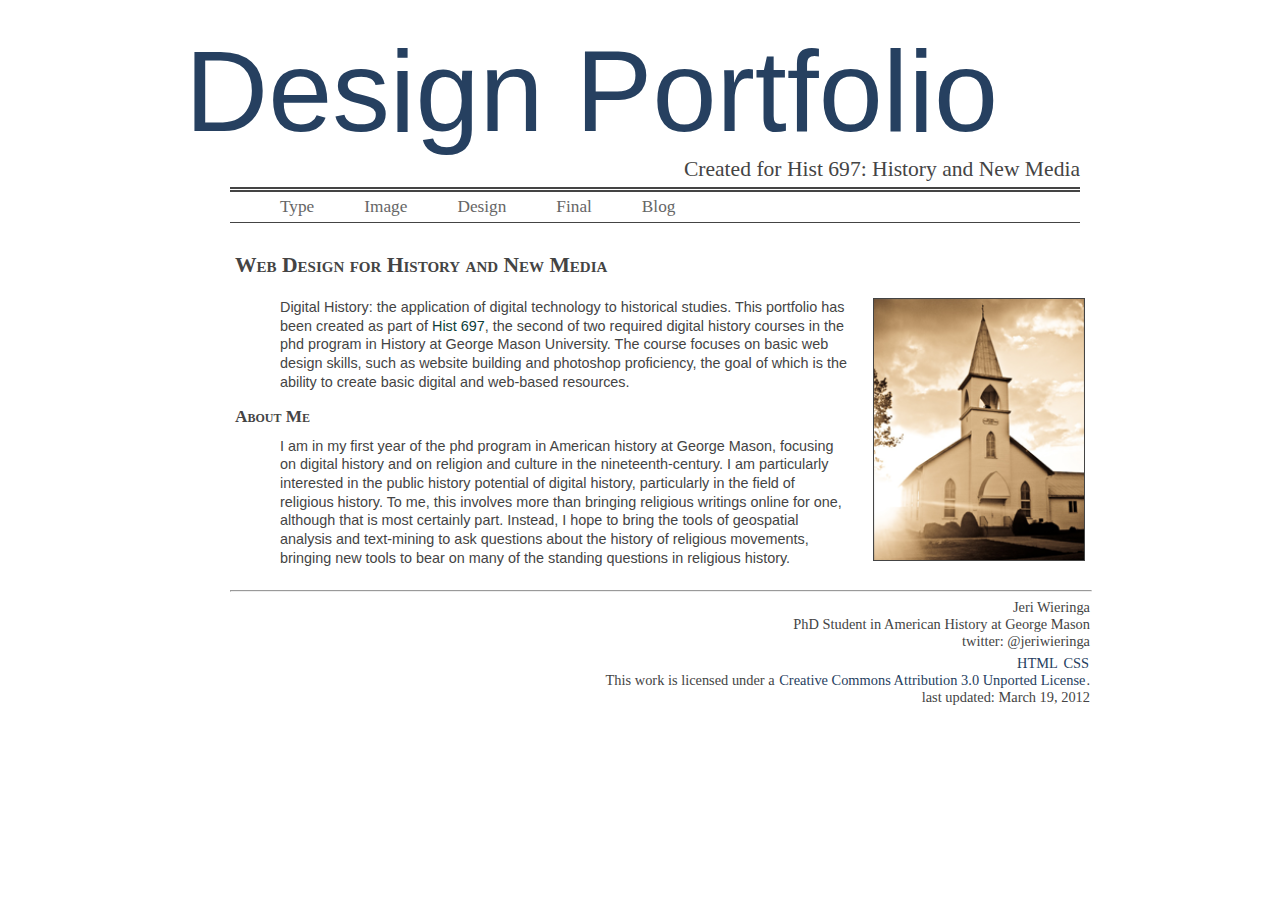
<file: index.html>
<!DOCTYPE HTML PUBLIC "-//W3C//DTD HTML 4.01 Transitional//EN"
	"http://www.w3.org/TR/html4/loose.dtd">
<html lang="en">
  <head>
  	<meta content="text/html; charset=UTF-8" http-equiv="Content-Type">
	<meta content="Jeri Wieringa" name="author">
	<meta content="" name="description">
	<meta content="" name="keywords">
    <title>WebDesign Portfolio</title>
    <link rel="stylesheet" href="css/style.css" media="all">
    
 	<script type="text/javascript" src="http://use.typekit.com/kzn5yfg.js"></script>
	<script type="text/javascript">try{Typekit.load();}catch(e){}</script>
	
  </head>
  <body>
  <div id="wrapper">
  	<div id="header">
  		<h1>Design Portfolio</h1> 
  		<h2>Created for Hist 697: History and New Media</h2>
  	</div>
	
	<div id="contentWrapper">
		<div id="nav">
			<ul>
				<li><a href="http://www.jeriwieringa.com/portfolio/type.html">Type</a></li>
				<li><a href="http://www.jeriwieringa.com/portfolio/image.html">Image</a></li>
				<li><a href="http://www.jeriwieringa.com/portfolio/design.html">Design</a></li>
				<li><a href="http://www.jeriwieringa.com/portfolio/final.html">Final</a></li>
				<li><a href="http://jeriwieringa.com/">Blog</a></li>
			</ul>
		</div>
		
		<div id="content">
			<h3>Web Design for History and New Media</h3>
			<img alt="Image of Pennsylvania Presbyterian Church. Taken by Emily Miller" src="images/churchantiqued_web.png" >
			<p>Digital History: the application of digital technology to historical studies. This portfolio has been created as part of <a href="http://www.archiva.net/hist697ay12/index.html">Hist 697</a>, the second of two required digital history courses in the phd program in History at George Mason University. The course focuses on basic web design skills, such as website building and photoshop proficiency, the goal of which is the ability to create basic digital and web-based resources.</p>
			<h4>About Me</h4>
			<p>I am in my first year of the phd program in American history at George Mason, focusing on digital history and on religion and culture in the nineteenth-century. I am particularly interested in the public history potential of digital history, particularly in the field of religious history. To me, this involves more than bringing religious writings online for one, although that is most certainly part. Instead, I hope to bring the tools of geospatial analysis and text-mining to ask questions about the history of religious movements, bringing new tools to bear on many of the standing questions in religious history.</p>
				
		</div>
		
				
	</div>
	<div id="footer">
	<hr>
		<div id="contact">
		<ul>
			<li>Jeri Wieringa</li>
			<li>PhD Student in American History at George Mason</li>
			<li>twitter: @jeriwieringa</li>
		</ul>
		</div>
		<div id="details">
			<p><a href="http://validator.w3.org/check?uri=referer">HTML</a>
  			 <a href="http://jigsaw.w3.org/css-validator/check/referer">CSS</a>
			</p>
			<p>This work is licensed under a <a rel="license" href="http://creativecommons.org/licenses/by/3.0/">Creative Commons Attribution 3.0 Unported License</a>.</p>
	<p class="last">last updated: 
   	<!-- #BeginDate format:Am1 -->March 19, 2012<!-- #EndDate --></p>
			
		</div>
		</div>
	</div>
</body>
</html>
</file>
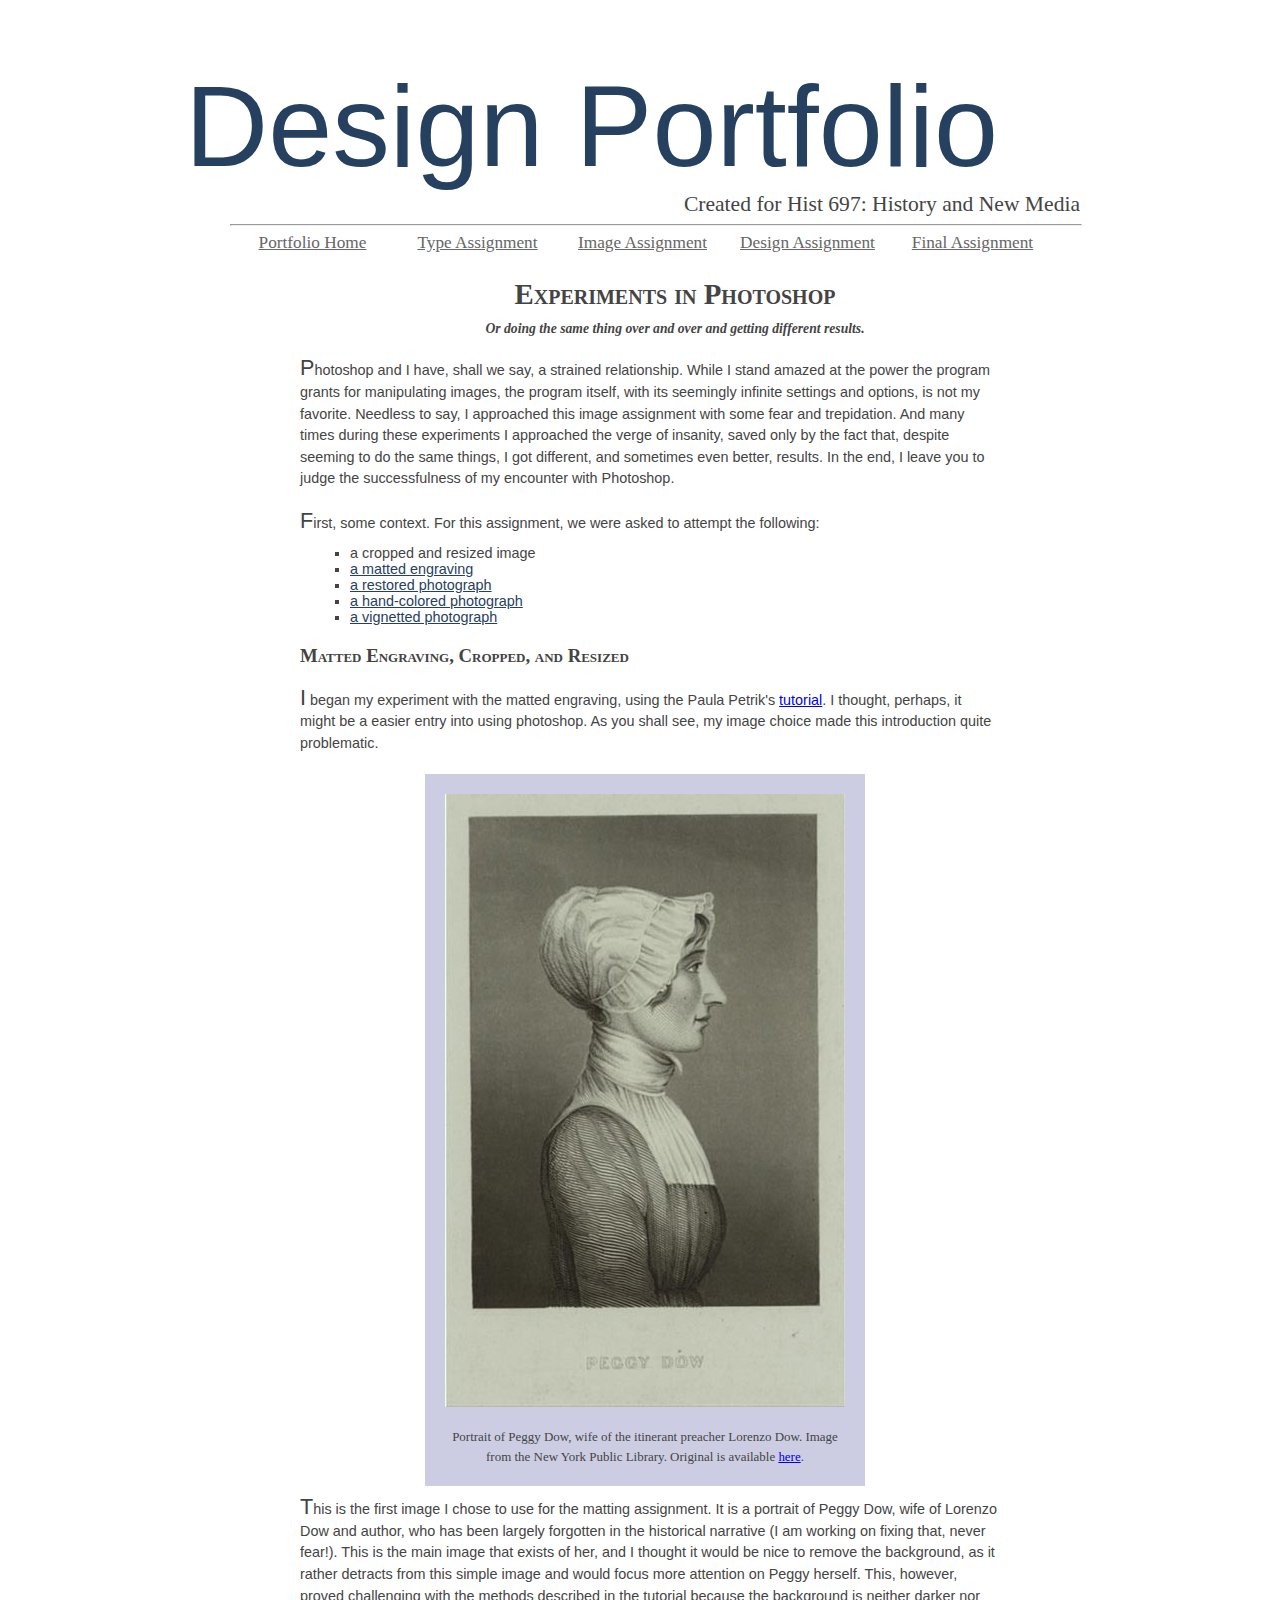
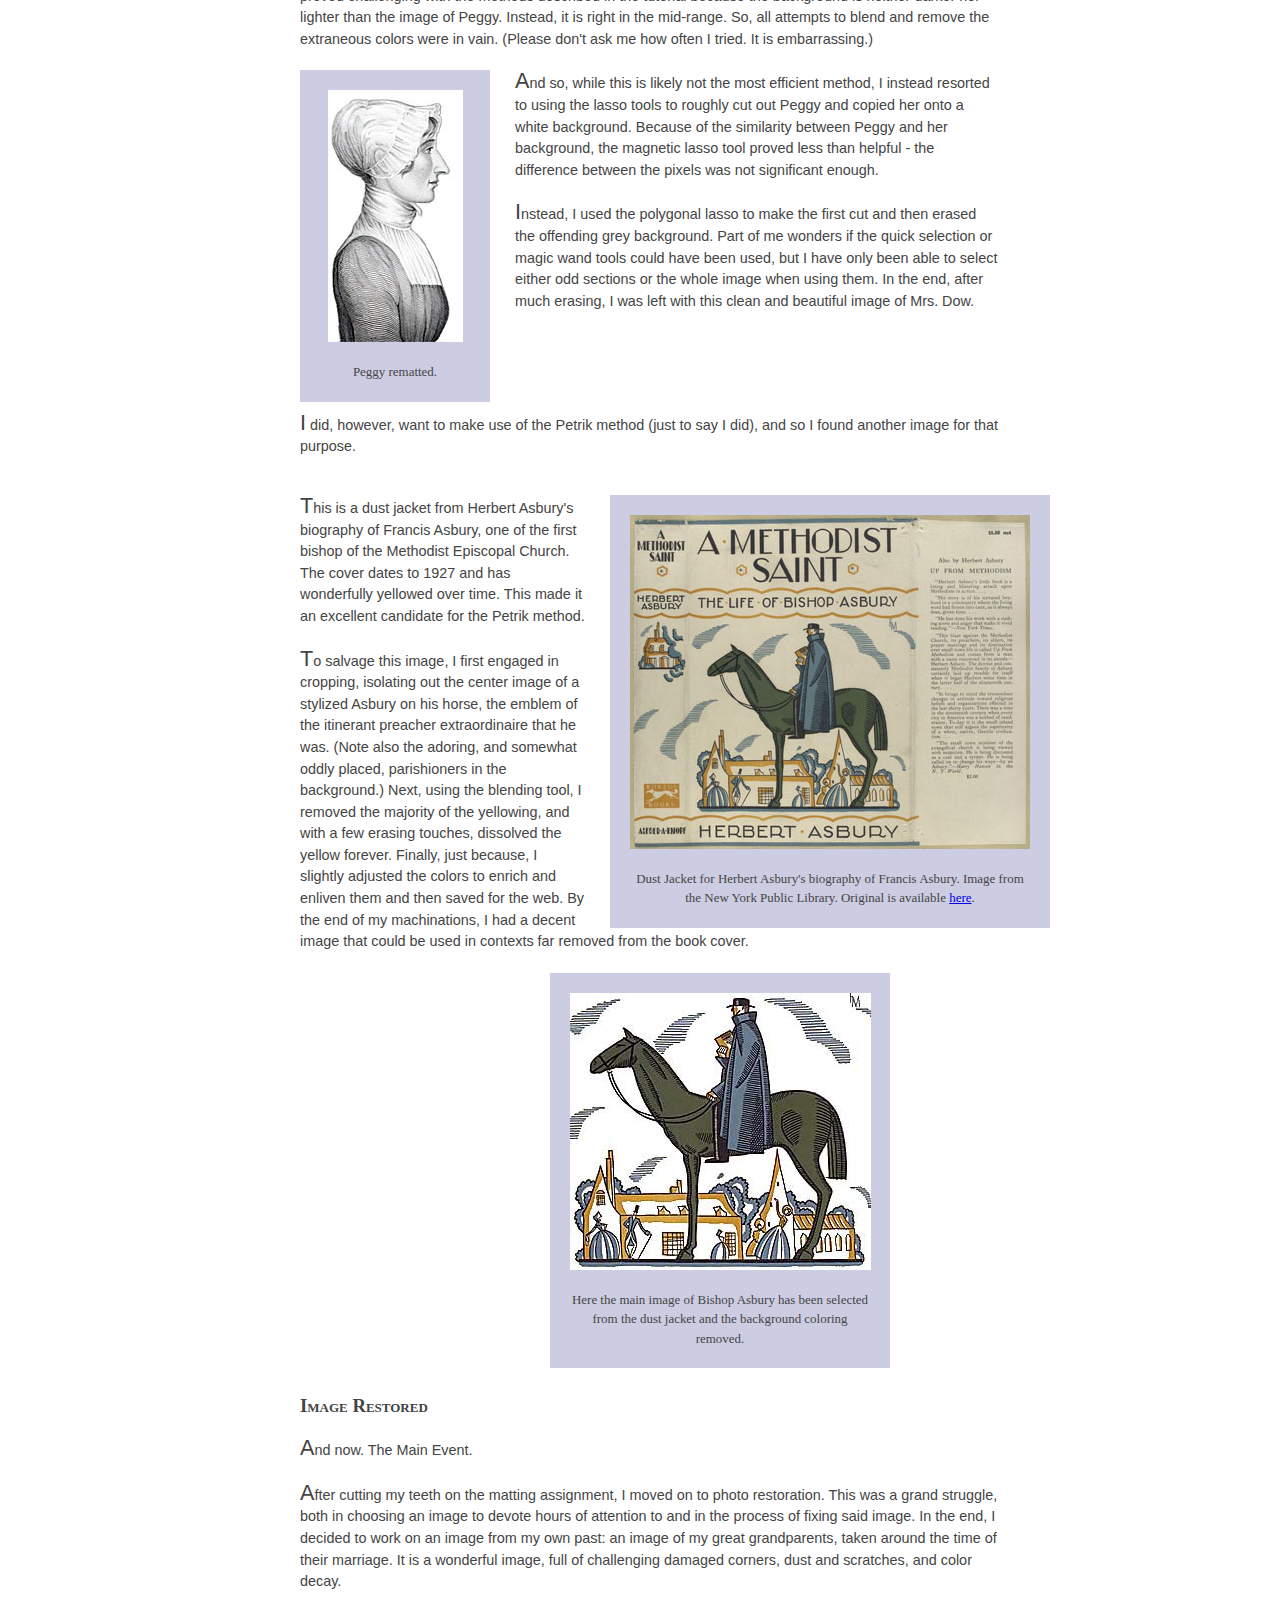
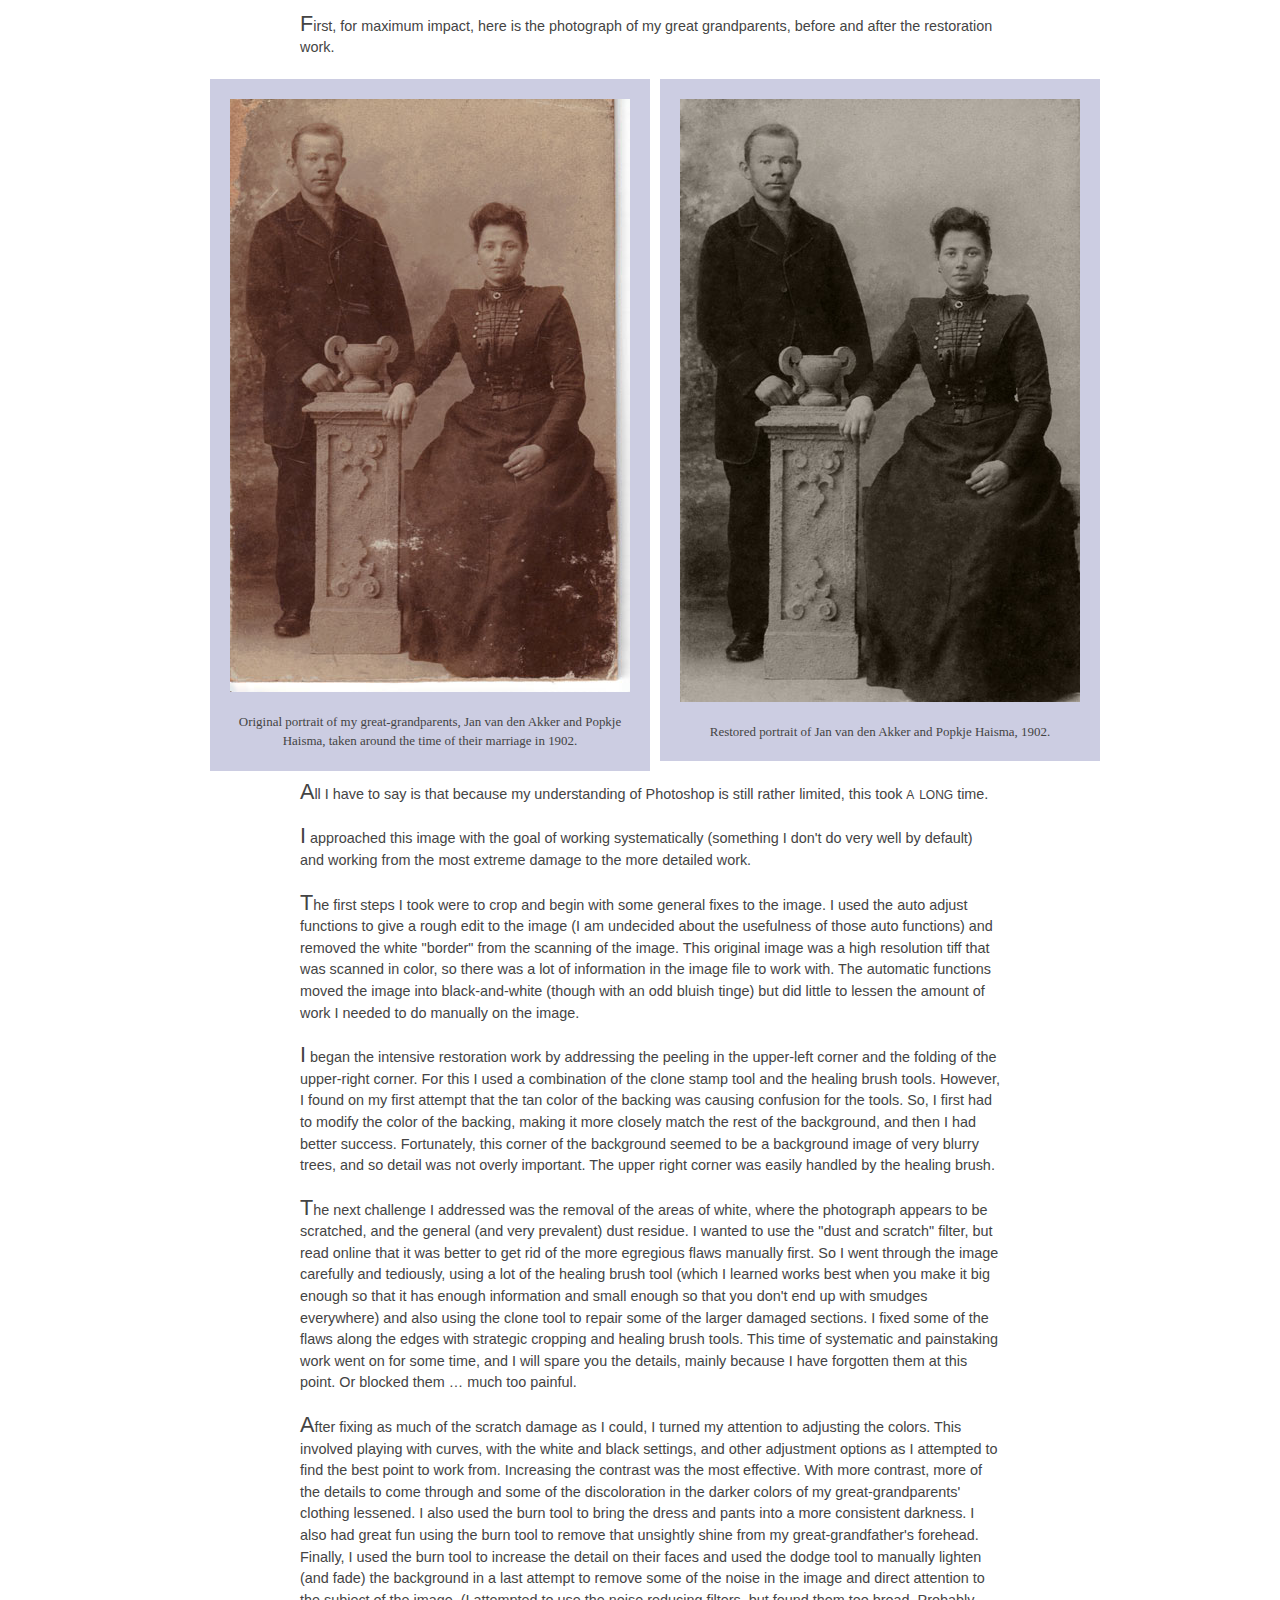
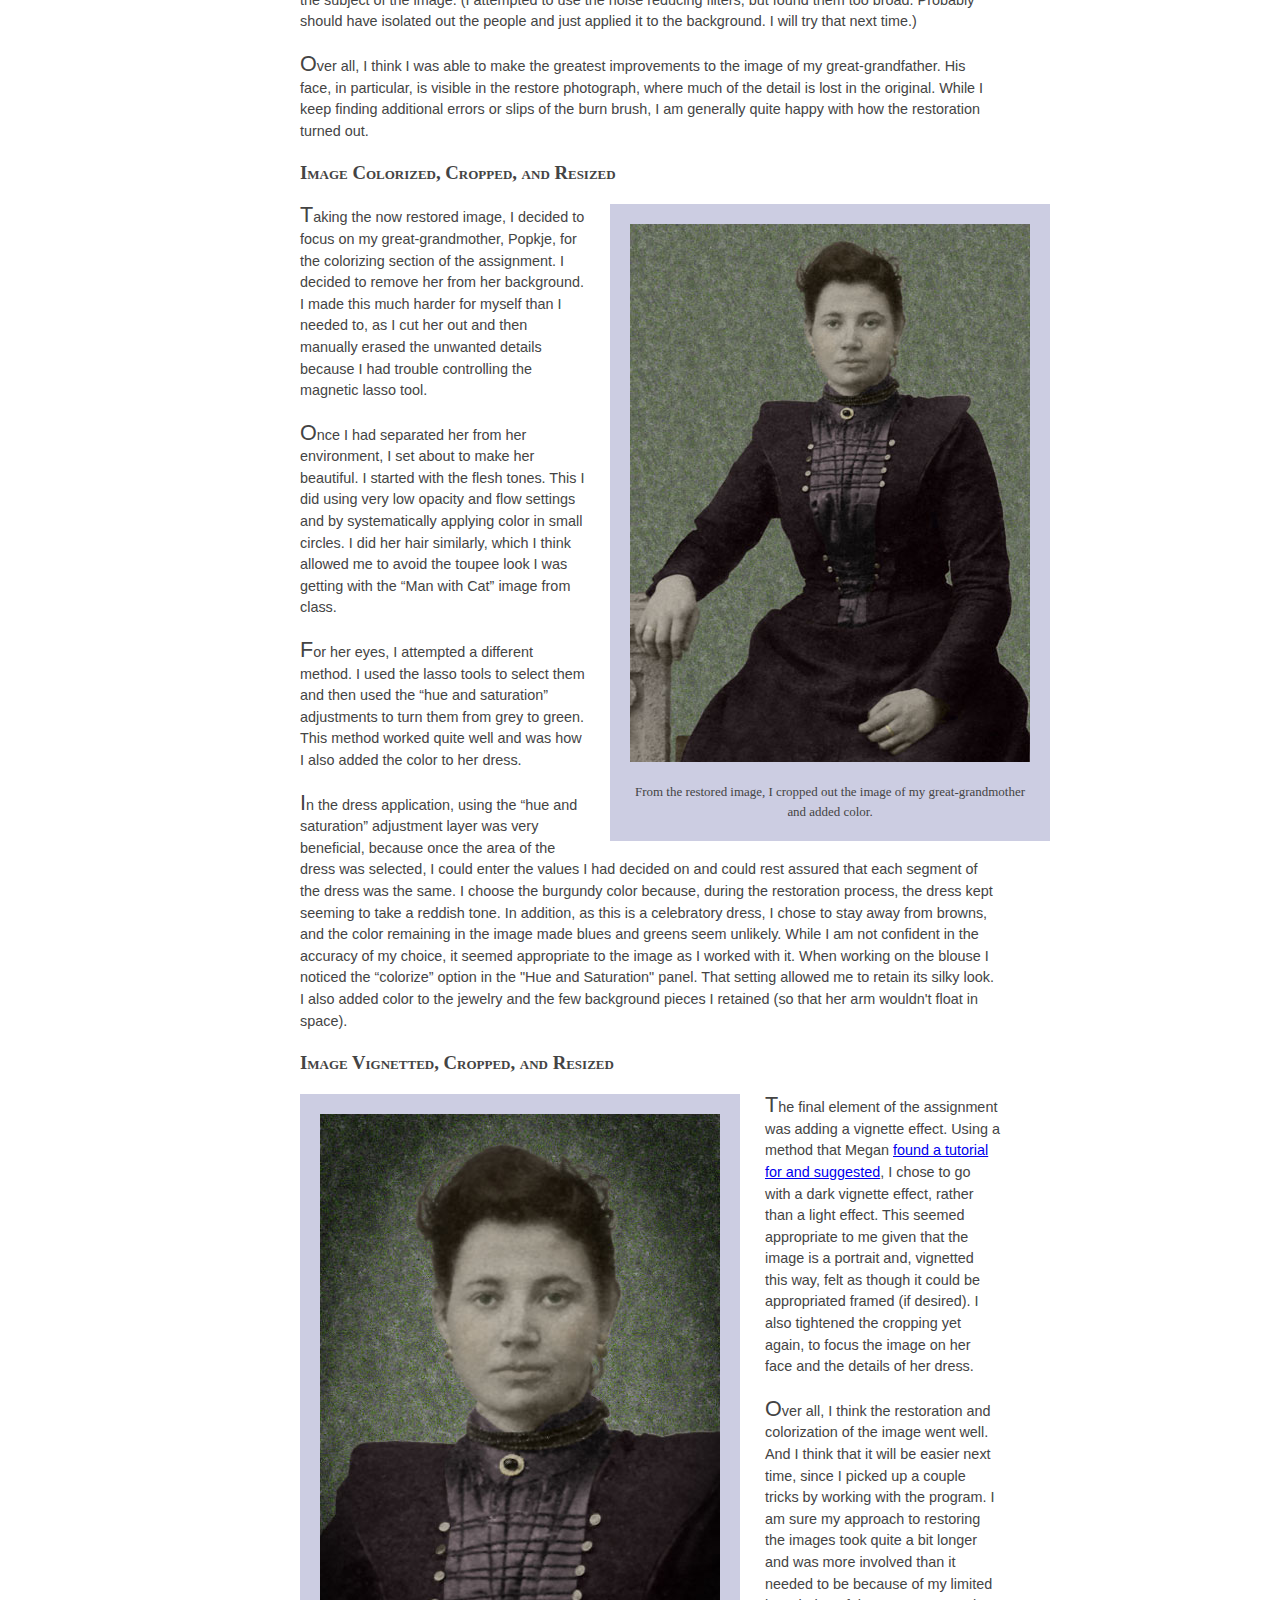
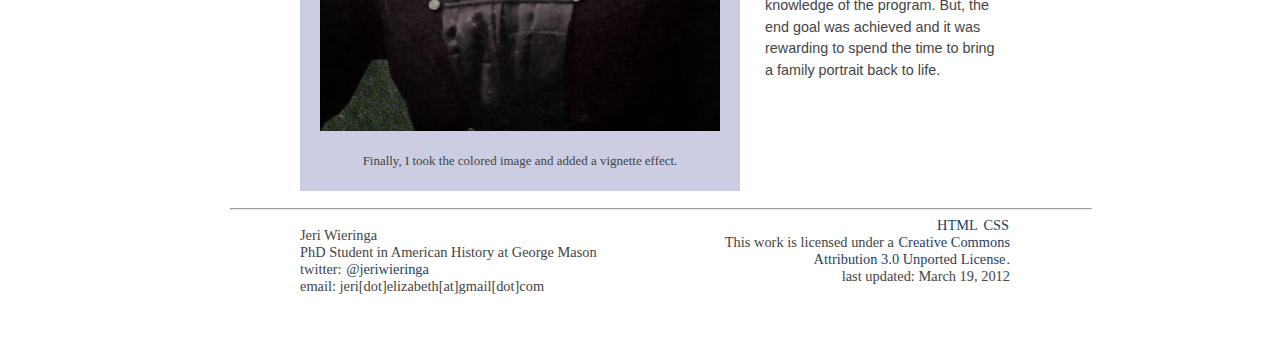
<file: image.html>
<!DOCTYPE HTML PUBLIC "-//W3C//DTD HTML 4.01 Transitional//EN"
	"http://www.w3.org/TR/html4/loose.dtd">
<html lang="en">
  <head>
  	<meta content="text/html; charset=UTF-8" http-equiv="Content-Type">
	<meta content="Jeri Wieringa" name="author">
	<meta content="" name="description">
	<meta content="" name="keywords">
    <title>WebDesign Portfolio</title>
    <link rel="stylesheet" href="css/style2.css" media="all">
    
 	<script type="text/javascript" src="http://use.typekit.com/kzn5yfg.js"></script>
	<script type="text/javascript">try{Typekit.load();}catch(e){}</script>
	
  </head>
  <body>
  <div id="wrapper">
  	<div id="header">
  
  		<h1>Design Portfolio</h1> 
  		<h2>Created for Hist 697: History and New Media</h2>
  	</div>
	
	<div id="contentWrapper">
		<div id="nav">
			<hr>
			<ul>
				<li><a href="http://www.jeriwieringa.com/portfolio/index.html">Portfolio Home</a></li>
				<li><a href="http://www.jeriwieringa.com/portfolio/type.html">Type Assignment</a></li>
				<li><a href="http://www.jeriwieringa.com/portfolio/image.html">Image Assignment</a></li>
				<li><a href="http://www.jeriwieringa.com/portfolio/design.html">Design Assignment</a></li>
				<li><a href="http://www.jeriwieringa.com/portfolio/final.html">Final Assignment</a></li>
			</ul>
		</div>
		
		<div id="content">
			<h3>Experiments in Photoshop</h3>
			<h4>Or doing the same thing over and over and getting different results.</h4>
			<p><span class="first">P</span>hotoshop and I have, shall we say, a strained relationship. While I stand amazed at the power the program grants for manipulating images, the program itself, with its seemingly infinite settings and options, is not my favorite. Needless to say, I approached this image assignment with some fear and trepidation. And many times during these experiments I approached the verge of insanity, saved only by the fact that, despite seeming to do the same things, I got different, and sometimes even better, results. In the end, I leave you to judge the successfulness of my encounter with Photoshop. </p>
			<p><span class="first">F</span>irst, some context. For this assignment, we were asked to attempt the following:</p>
			<ul>
				<li> a cropped and resized image</li>
				<li><a href="#matted">a matted engraving</a></li>
				<li><a href="#restored">a restored photograph</a></li>
				<li><a href="#colored">a hand-colored photograph</a></li>
				<li><a href="#vignetted">a vignetted photograph</a></li>
				
			</ul>
			<h5><a name="matted"></a>Matted Engraving, Cropped, and Resized</h5>
			<p><span class="first">I</span> began my experiment with the matted engraving, using the Paula Petrik's <a href="http://www.archiva.net/engravings/index.htm">tutorial</a>. I thought, perhaps, it might be a easier entry into using photoshop. As you shall see, my image choice made this introduction quite problematic.</p>
				<div class="image">
					<img alt="Portrait of Peggy Dow original, from New York Digital Library" src="images/pdoworiginalweb.jpg">
					<p>Portrait of Peggy Dow, wife of the itinerant preacher Lorenzo Dow. Image from the New York Public Library. Original is available <a href="http://digitalgallery.nypl.org/nypldigital/id?1223794">here</a>.</p>
				</div>
			<p><span class="first">T</span>his is the first image I chose to use for the matting assignment. It is a portrait of Peggy Dow, wife of Lorenzo Dow and author, who has been largely forgotten in the historical narrative (I am working on fixing that, never fear!). This is the main image that exists of her, and I thought it would be nice to remove the background, as it rather detracts from this simple image and would focus more attention on Peggy herself. This, however, proved challenging with the methods described in the tutorial because the background is neither darker nor lighter than the image of Peggy. Instead, it is right in the mid-range. So, all attempts to blend and remove the extraneous colors were in vain. (Please don't ask me how often I tried. It is embarrassing.)</p>
			<div class="image1">
					<img id="small" alt="Portrait of Peggy Dow matting modified" src="images/peggydow-web.jpg">
					<p>Peggy rematted.</p>
				</div> 
			<p><span class="first">A</span>nd so, while this is likely not the most efficient method, I instead resorted to using the lasso tools to roughly cut out Peggy and copied her onto a white background. Because of the similarity between Peggy and her background, the magnetic lasso tool proved less than helpful - the difference between the pixels was not significant enough.</p>
			<p><span class="first">I</span>nstead, I used the polygonal lasso to make the first cut and then erased the offending  grey background. Part of me wonders if the quick selection or magic wand tools could have been used, but I have only been able to select either odd sections or the whole image when using them. In the end, after much erasing, I was left with this clean and beautiful image of Mrs. Dow.</p>
				<br>
			<p><span class="first">I</span> did, however, want to make use of the Petrik method (just to say I did), and so I found another image for that purpose.</p><br>
			
			<div class="image2">
					<img alt="Asbury biography dust jacket original, from New York Digital Library" src="images/asburyoriginalweb.jpg">
					<p>Dust Jacket for Herbert Asbury's biography of Francis Asbury. Image from the New York Public Library. Original is available <a href="http://digitalgallery.nypl.org/nypldigital/id?487667">here</a>.</p>
				</div>

			<p><span class="first">T</span>his is a dust jacket from Herbert Asbury's biography of Francis Asbury, one of the first bishop of the Methodist Episcopal Church. The cover dates to 1927 and has wonderfully yellowed over time. This made it an excellent candidate for the Petrik method.</p>
			<p><span class="first">T</span>o salvage this image, I first engaged in cropping, isolating out the center image of a stylized Asbury on his horse, the emblem of the itinerant preacher extraordinaire that he was. (Note also the adoring, and somewhat oddly placed, parishioners in the background.) Next, using the blending tool, I removed the majority of the yellowing, and with a few erasing touches, dissolved the yellow forever. Finally, just because, I slightly adjusted the colors to enrich and enliven them and then saved for the web. By the end of my machinations, I had a decent image that could be used in contexts far removed from the book cover.</p>
				<div class="image5">
					<img alt="Asbury biography dust jacket matting modified" src="images/asbury-web.jpg">
					<p>Here the main image of Bishop Asbury has been selected from the dust jacket and the background coloring removed.</p>
				</div>
			<br>
			<h5><a name="restored"></a>Image Restored</h5>
			<p><span class="first">A</span>nd now. The Main Event.</p>
			<p><span class="first">A</span>fter cutting my teeth on the matting assignment, I moved on to photo restoration. This was a grand struggle, both in choosing an image to devote hours of attention to and in the process of fixing said image. In the end, I decided to work on an image from my own past: an image of my great grandparents, taken around the time of their marriage. It is a wonderful image, full of challenging damaged corners, dust and scratches, and color decay.</p>
			<p><span class="first">F</span>irst, for maximum impact, here is the photograph of my great grandparents, before and after the restoration work.</p>
				<div class="image4">
					<img alt="Portrait of Jeri Wieringa's great grandparents, original" src="images/beppepakeoriginalweb.jpg">
					<p>Original portrait of my great-grandparents, Jan van den Akker and Popkje Haisma, taken around the time of their marriage in 1902.</p>
				</div>
				<div class="image4">
					<img alt="Portrait of Jeri Wieringa's great grandparents, restored" src="images/beppepakerestoredweb.jpg">
					<p>Restored portrait of Jan van den Akker and Popkje Haisma, 1902.</p>
				</div>
			<br>
			<p><span class="first">A</span>ll I have to say is that because my understanding of Photoshop is still rather limited, this took <strong>a long</strong> time.</p> 
			<p><span class="first">I</span> approached this image with the goal of working systematically (something I don't do very well by default) and working from the most extreme damage to the more detailed work.</p>
			<p><span class="first">T</span>he first steps I took were to crop and begin with some general fixes to the image. I used the auto adjust functions to give a rough edit to the image (I am undecided about the usefulness of those auto functions) and removed the white "border" from the scanning of the image. This original image was a high resolution tiff that was scanned in color, so there was a lot of information in the image file to work with. The automatic functions moved the image into black-and-white (though with an odd bluish tinge) but did little to lessen the amount of work I needed to do manually on the image.</p>
			<p><span class="first">I</span> began the intensive restoration work by addressing the peeling in the upper-left corner and the folding of the upper-right corner. For this I used a combination of the clone stamp tool and the healing brush tools. However, I found on my first attempt that the tan color of the backing was causing confusion for the tools. So, I first had to modify the color of the backing, making it more closely match the rest of the background, and then I had better success. Fortunately, this corner of the background seemed to be a background image of very blurry trees, and so detail was not overly important. The upper right corner was easily handled by the healing brush.</p>
			<p><span class="first">T</span>he next challenge I addressed was the removal of the areas of white, where the photograph appears to be scratched, and the general (and very prevalent) dust residue. I wanted to use the "dust and scratch" filter, but read online that it was better to get rid of the more egregious flaws manually first. So I went through the image carefully and tediously, using a lot of the healing brush tool (which I learned works best when you make it big enough so that it has enough information and small enough so that you don't end up with smudges everywhere) and also using the clone tool to repair some of the larger damaged sections. I fixed some of the flaws along the edges with strategic cropping and healing brush tools. This time of systematic and painstaking work went on for some time, and I will spare you the details, mainly because I have forgotten them at this point. Or blocked them … much too painful.</p>
			<p><span class="first">A</span>fter fixing as much of the scratch damage as I could, I turned my attention to adjusting the colors. This involved playing with curves, with the white and black settings, and other adjustment options as I attempted to find the best point to work from. Increasing the contrast was the most  effective. With more contrast, more of the details to come through and some of the discoloration in the darker colors of my great-grandparents' clothing lessened. I also used the burn tool to bring the dress and pants into a more consistent darkness. I also had great fun using the burn tool to remove that unsightly shine from  my great-grandfather's forehead. Finally, I used the burn tool to increase the detail on their faces and used the dodge tool to manually lighten (and fade) the background in a last attempt to remove some of the noise in the image and direct attention to the subject of the image. (I attempted to use the noise reducing filters, but found them too broad. Probably should have isolated out the people and just applied it to the background. I will try that next time.)</p>
			<p><span class="first">O</span>ver all, I think I was able to make the greatest improvements to the image of my great-grandfather. His face, in particular, is visible in the restore photograph, where much of the detail is lost in the original. While I keep finding additional errors or slips of the burn brush, I am generally quite happy with how the restoration turned out.</p>
			<h5><a name="colored"></a>Image Colorized, Cropped, and Resized</h5>
			<div class="image2">
					<img alt="Portrait of Jeri Wieringa's great grandmother, colorized" src="images/beppeportraitcolorizedweb.jpg">
					<p>From the restored image, I cropped out the image of my great-grandmother and added color.</p>
				</div>
			<p><span class="first">T</span>aking the now restored image, I decided to focus on my great-grandmother, Popkje, for the colorizing section of the assignment. I decided to remove her from her background. I made this much harder for myself than I needed to, as I cut her out and then manually erased the unwanted details because I had trouble controlling the magnetic lasso tool.</p>
			<p><span class="first">O</span>nce I had separated her from her environment, I set about to make her beautiful. I started with the flesh tones. This I did using very low opacity and flow settings and by systematically applying color in small circles. I did her hair similarly, which I think allowed me to avoid the toupee look I was getting with the <q>Man with Cat</q> image from class.</p>
			<p><span class="first">F</span>or her eyes, I attempted a different method. I used the lasso tools to select them and then used the <q>hue and saturation</q> adjustments to turn them from grey to green. This method worked quite well and was how I also added the color to her dress.</p>
			<p><span class="first">I</span>n the dress application, using the <q>hue and saturation</q> adjustment layer was very beneficial, because once the area of the dress was selected, I could enter the values I had decided on and could rest assured that each segment of the dress was the same. I choose the burgundy color because, during the restoration process, the dress kept seeming to take a reddish tone. In addition, as this is a celebratory dress, I chose to stay away from browns, and the color remaining in the image made blues and greens seem unlikely. While I am not confident in the accuracy of my choice, it seemed appropriate to the image as I worked with it. When working on the blouse I noticed the <q>colorize</q> option in the "Hue and Saturation" panel. That setting allowed me to retain its silky look. I also added color to the jewelry and the few background pieces I retained (so that her arm wouldn't float in space).</p>
			<h5><a name="vignetted"></a>Image Vignetted, Cropped, and Resized</h5>
			<div class="image3">
					<img alt="Portrait of Jeri Wieringa's great grandmother, colorized and vignetted" src="images/beppeportraitcolorizedvignettedweb.jpg">
					<p>Finally, I took the colored image and added a vignette effect.</p>
				</div>	
			<p><span class="first">T</span>he final element of the assignment was adding a vignette effect. Using a method that Megan <a href="http://cariblogger.com/2010/07/how-to-create-vignette-effect-effectively-in-photoshop/">found a tutorial for and suggested</a>, I chose to go with a dark vignette effect, rather than a light effect. This seemed appropriate to me given that the image is a portrait and, vignetted this way, felt as though it could be appropriated framed (if desired). I also tightened the cropping yet again, to focus the image on her face and the details of her dress.</p>
			<p><span class="first">O</span>ver all, I think the restoration and colorization of the image went well. And I think that it will be easier next time, since I picked up a couple tricks by working with the program. I am sure my approach to restoring the images took quite a bit longer and was more involved than it needed to be because of my limited knowledge of the program. But, the end goal was achieved and it was rewarding to spend the time to bring a family portrait back to life. </p>
		</div>
		
				
	</div>
	<div id="footer">
	<hr>
		<div id="contact">
		<ul>
			<li>Jeri Wieringa</li>
			<li>PhD Student in American History at George Mason</li>
			<li>twitter: <a href="https://twitter.com/#!/jeriwieringa">@jeriwieringa</a></li>
			<li>email: jeri[dot]elizabeth[at]gmail[dot]com</li>
		</ul>
		</div>
		<div id="details">
	<p><a href="http://validator.w3.org/check?uri=referer">HTML</a>
  			 <a href="http://jigsaw.w3.org/css-validator/check/referer">CSS</a>
			</p>
	<p>This work is licensed under a <a rel="license" href="http://creativecommons.org/licenses/by/3.0/">Creative Commons Attribution 3.0 Unported License</a>.</p>
	<p class="last">last updated: 
   	<!-- #BeginDate format:Am1 -->March 19, 2012<!-- #EndDate --></p>
			
		</div>
		</div>
	</div>
</body>
</html>
</file>
<file: css/style.css>
/*** CSS File ***/

/* Browser Reset */
/* http://meyerweb.com/eric/tools/css/reset/ 
   v2.0 | 20110126
   License: none (public domain)
*/

html, body, div, span, applet, object, iframe,
h1, h2, h3, h4, h5, h6, p, blockquote, pre,
a, abbr, acronym, address, big, cite, code,
del, dfn, em, img, ins, kbd, q, s, samp,
small, strike, strong, sub, sup, tt, var,
b, u, i, center,
dl, dt, dd, ol, ul, li,
fieldset, form, label, legend,
table, caption, tbody, tfoot, thead, tr, th, td,
article, aside, canvas, details, embed, 
figure, figcaption, footer, header, hgroup, 
menu, nav, output, ruby, section, summary,
time, mark, audio, video {
	margin: 0;
	padding: 0;
	border: 0;
	font-size: 100%;
	font: inherit;
	vertical-align: baseline;
}

/*** Font Information ***/
/*** Universal ***/
body{
	font-family: Georgia, serif;
	font-size:.9em;
	text-align: left;
	color: #444;
	width: 100%;
	height: 100%;
}
#wrapper{
	width:960px;
	margin-left:auto;
	margin-right:auto;
	}

/*** Header ***/

#header h1{
	width: 960px;
	float:left;
	padding:25px 25px 0 25px;
	font-family: tangerine, "Trebuchet MS", Helvetica, sans-serif;
	text-align:left;
	font-size:8em;
	color:#264060;
}
#header h2{
	width:920px;
	float:left;
	text-align:right;
	font-size:1.5em;
	margin-right:40px;
	padding-bottom: 5px;
	}

/*** Content Wrapper ***/
#contentWrapper{
	width:960px;
	float:left;
	margin-left:auto;
	margin-right:auto;
	}
/*** Nav ***/

#nav ul{
	width:850px;
	float:left;
	margin-left:70px;
	margin-right:auto;
	border-top-style:double;
	border-top-width:thick;
	border-bottom-style:solid;
	border-bottom-width:thin;	
	}
#nav li{
	float:left;
	padding:5px 0 5px 50px;
	list-style-type:none;
	text-align: center;
	}	
#nav a{
	color:#666;
	font-family: Georgia, serif;
	font-size:1.2em;
	text-decoration: none;
	}
	
#nav a:hover{
	color:#264060;}	
/*** Content ***/
#content{
	width:950px;
	float:left;
	height:100%;
	padding:30px 10px 10px 0;
	}
#content h3{
	text-align:left;
	font-variant: small-caps;
	font-weight:bold;
	font-size:1.5em;
	margin-left: 70px;
	padding: 0 0 10px 5px;
	}
#content h4{
	font-size:1.2em;
	font-variant: small-caps;
	font-weight:bold;
	margin-left:70px;
	padding: 10px 0 0 5px;
	}
#content img{
	width:210px;
	float:right;
	margin:10px 25px 0 25px;
	border-width:1px;
	border-style:solid;
	}
#content p{
	width:650px;
	margin-left:100px;
	padding: 10px 20px 5px 20px;
	font-family: Verdana, Arial, sans-serif;
	line-height:1.3em;
	}	
#content a{
	text-decoration:none;
	color:#0E3F39;
	}
#content a:hover{
	text-decoration:underline;
	}
#content a:active{
	text-decoration:underline;
	}
	
	

/*** Footer ***/

#footer {
	margin-bottom: 50px;
}

#footer hr{
	width: 860px;
	float:left;
	margin-left:70px;
	color:#653716;
	text-align:right;
	}
#contact{
	padding: 5px 30px 5px 0;
	text-align:right;
	}
#contact a{
	text-decoration:none;
	color:#264060;
	padding:1px;
	}
#contact a:hover{
	text-decoration:underline;
	}
#contact a:active{
	text-decoration:underline;
	}
#contact ul{
	list-style-type:none;
	}
#details {
	padding:0 30px 5px 0;
	text-align:right;
	}

#details a{
	text-decoration:none;
	color:#264060;
	padding:1px;
	}
#details a:hover{
	text-decoration:underline;
	}
#details a:active{
	text-decoration:underline;
	}
</file>
<file: css/style2.css>
/*** CSS File ***/

/* Browser Reset */
/* http://meyerweb.com/eric/tools/css/reset/ 
   v2.0 | 20110126
   License: none (public domain)
*/

html, body, div, span, applet, object, iframe,
h1, h2, h3, h4, h5, h6, p, blockquote, pre,
a, abbr, acronym, address, big, cite, code,
del, dfn, em, img, ins, kbd, q, s, samp,
small, strike, strong, sub, sup, tt, var,
b, u, i, center,
dl, dt, dd, ol, ul, li,
fieldset, form, label, legend,
table, caption, tbody, tfoot, thead, tr, th, td,
article, aside, canvas, details, embed, 
figure, figcaption, footer, header, hgroup, 
menu, nav, output, ruby, section, summary,
time, mark, audio, video {
	margin: 0;
	padding: 0;
	border: 0;
	font-size: 100%;
	font: inherit;
	vertical-align: baseline;
}

/*** Font Information ***/

/*** Universal ***/
body{
	font-family: Georgia, serif;
	font-size:.9em;
	text-align: left;
	color: #444;
	width: 100%;
	height: 100%;

}
#wrapper{
	width:960px;
	margin-left:auto;
	margin-right:auto;
	
	}

/*** Header ***/

#header h1{
	width: 960px;
	float:left;
	padding:10px 25px 0 25px;
	font-family: tangerine, "Trebuchet MS", Helvetica, sans-serif;
	text-align:left;
	font-size:8em;
	color:#264060;
}
#header h2{
	width:920px;
	float:left;
	text-align:right;
	font-size:1.5em;
	margin-right:40px;
	}
/*** Content Wrapper ***/
#contentWrapper{
	width:960px;
	float:left;
	margin-left:auto;
	margin-right:auto;
	overflow:auto;
	}
/*** Nav ***/
#toprule {
	border-style: double;
	width:850px;
	margin-left:70px;
	color: #653716;
	border-width: 5px;
}
#nav hr{
	width:850px;
	margin-left:70px;
	color: #653716;
	}
#nav ul{
	width:850px;
	float:left;
	margin-left:70px;
	margin-right:auto;	
	}
#nav li{
	width:165px;
	float:left;
	list-style-type:none;
	text-align: center;
	}	
#nav a{
	color:#666;
	font-family: Georgia, serif;
	font-size:1.2em;
	}
#nav a:hover{
	color:#264060;}
	
/*** Content ***/
#content{
	width:950px;
	float:left;
	height:100%;
	margin-left:40px;
	padding:5px 0px 10px 0px;
	}
#content ul a{
	color:#264060;
	}
#content h3{
	text-align:center;
	font-variant: small-caps;
	font-weight:bold;
	font-size:2em;
	padding: 20px 0 10px 0;
	}
#content h4{
	text-align:center;
	font-size:.95em;
	font-style:italic;
	font-weight:bold;
	padding-bottom:10px;
	}
	
#content h5{
	text-align:left;
	font-size:1.3em;
	font-variant:small-caps;
	font-weight:bold;
	padding: 10px 0 10px 100px;
	}
#content p{
	width:700px;
	text-align: left;
	line-height: 1.5em;
	font-size: 1em;
	font-family: Verdana, Arial, sans-serif;
	padding-left:100px;
	padding-top:10px;
	padding-bottom:10px;
	}
#content .first{
	font-size:1.5em;
	}
#content br{
	clear: both;
}
#content ul{
	list-style-position: outside;
	list-style-type: square;
	font-size: 1em;
	font-family: "Lucida Grande", Verdana, Arial, sans-serif;
	padding-left:150px;
	padding-bottom:10px;
	}
#content strong{
	font-variant: small-caps;
	font-size:1.2em;
}
/*** Images ***/
	
#content .image {
		width: 400px;
		background-color:#cccde2;
		margin: 10px 25px 0 225px;
		padding: 20px 20px 20px 20px;
		text-align: center;
	}
#content .image1 {
		width: 150px;
		float:left;
		background-color:#cccde2;
		margin: 10px 25px 0 100px;
		padding: 20px;
		text-align: center;
			}

#content .image2 {
		width: 400px;
		float:right;
		background-color:#cccde2;
		margin: 10px 100px 0 25px;
		padding: 20px 20px 20px 20px;
		text-align: center;
	}
	
#content .image3 {
		width: 400px;
		float:left;
		background-color:#cccde2;
		margin: 10px 25px 0 100px;
		padding: 20px 20px 20px 20px;
		text-align: center;
	}
#content .image4 {
		width: 400px;
		float:left;
		background-color:#cccde2;
		margin: 10px 0 0 10px;
		padding: 20px 20px 20px 20px;
		text-align: center;
	}
#content .image5 {
		width: 300px;
		background-color:#cccde2;
		margin: 10px 25px 0 350px;
		padding: 20px 20px 20px 20px;
		text-align: center;
		}	
	

#content .image p{
	width:400px;
	padding:20px 0 0 0;
	font-family:Georgia,serif;
	font-size: .9em;
	text-align: center;
	}
#content .image1 p{
	width:150px;
	padding:20px 0 0 0;
	font-family:Georgia,serif;
	font-size: .9em;
	text-align: center;
			}

#content .image2 p{
	width:400px;
	padding:20px 0 0 0;
	font-family:Georgia,serif;
	font-size: .9em;
	text-align: center;
	}		
#content .image3 p{
	width:400px;
	padding:20px 0 0 0;
	font-family:Georgia,serif;
	font-size: .9em;
	text-align: center;
	}		
#content .image4 p{
	width:400px;
	padding:20px 0 0 0;
	font-family:Georgia,serif;
	font-size: .9em;
	text-align: center;
	}		
#content .image5 p {
	width:300px;
	padding:20px 0 0 0;
	font-family:Georgia,serif;
	font-size: .9em;
	text-align: center;
	}		
	}
	

#content a{
	text-decoration:none;
	color:#0E3F39;
	}
#content a:hover{
	text-decoration:underline;
	}
#content a:active{
	text-decoration:underline;
	}
	
	

/*** Footer ***/
#footer {
	margin-bottom: 50px;
}

#footer hr{
	width: 860px;
	float:left;
	margin-left:70px;
	color:#653716;

	}
#contact{
	width:400px;
	float:left;
	padding: 10px 10px 60px 140px;
	}
#contact a{
	text-decoration:none;
	color:#264060;
	padding:1px;
	}
#contact a:hover{
	text-decoration:underline;
	}
#contact a:active{
	text-decoration:underline;
	}
#contact ul{
	list-style-type:none;
	}
#details {
	width:300px;
	float:left;
	padding-right: 100px
	}
#details p{
	text-align:right;
}
#details a{
	text-decoration:none;
	color:#264060;
	padding:1px;
	}
#details a:hover{
	text-decoration:underline;
	}
#details a:active{
	text-decoration:underline;
	}
</file>
